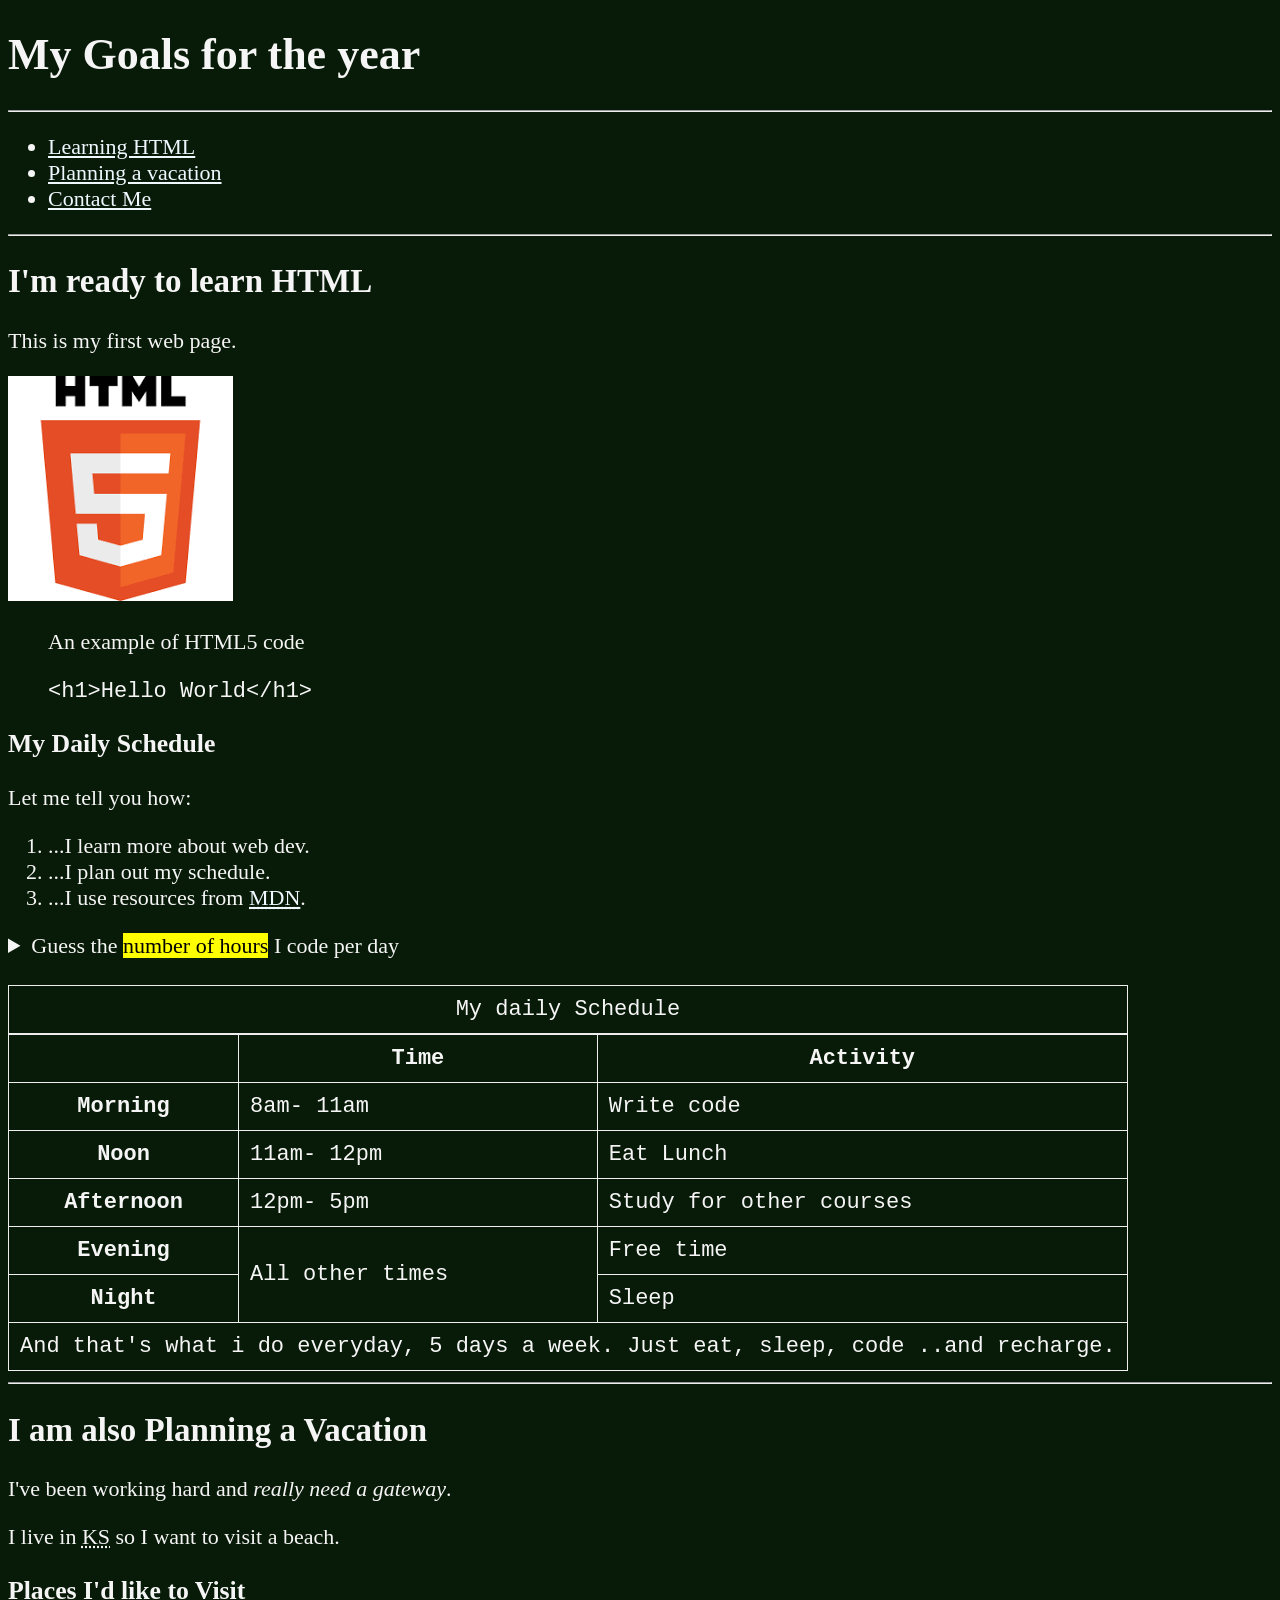
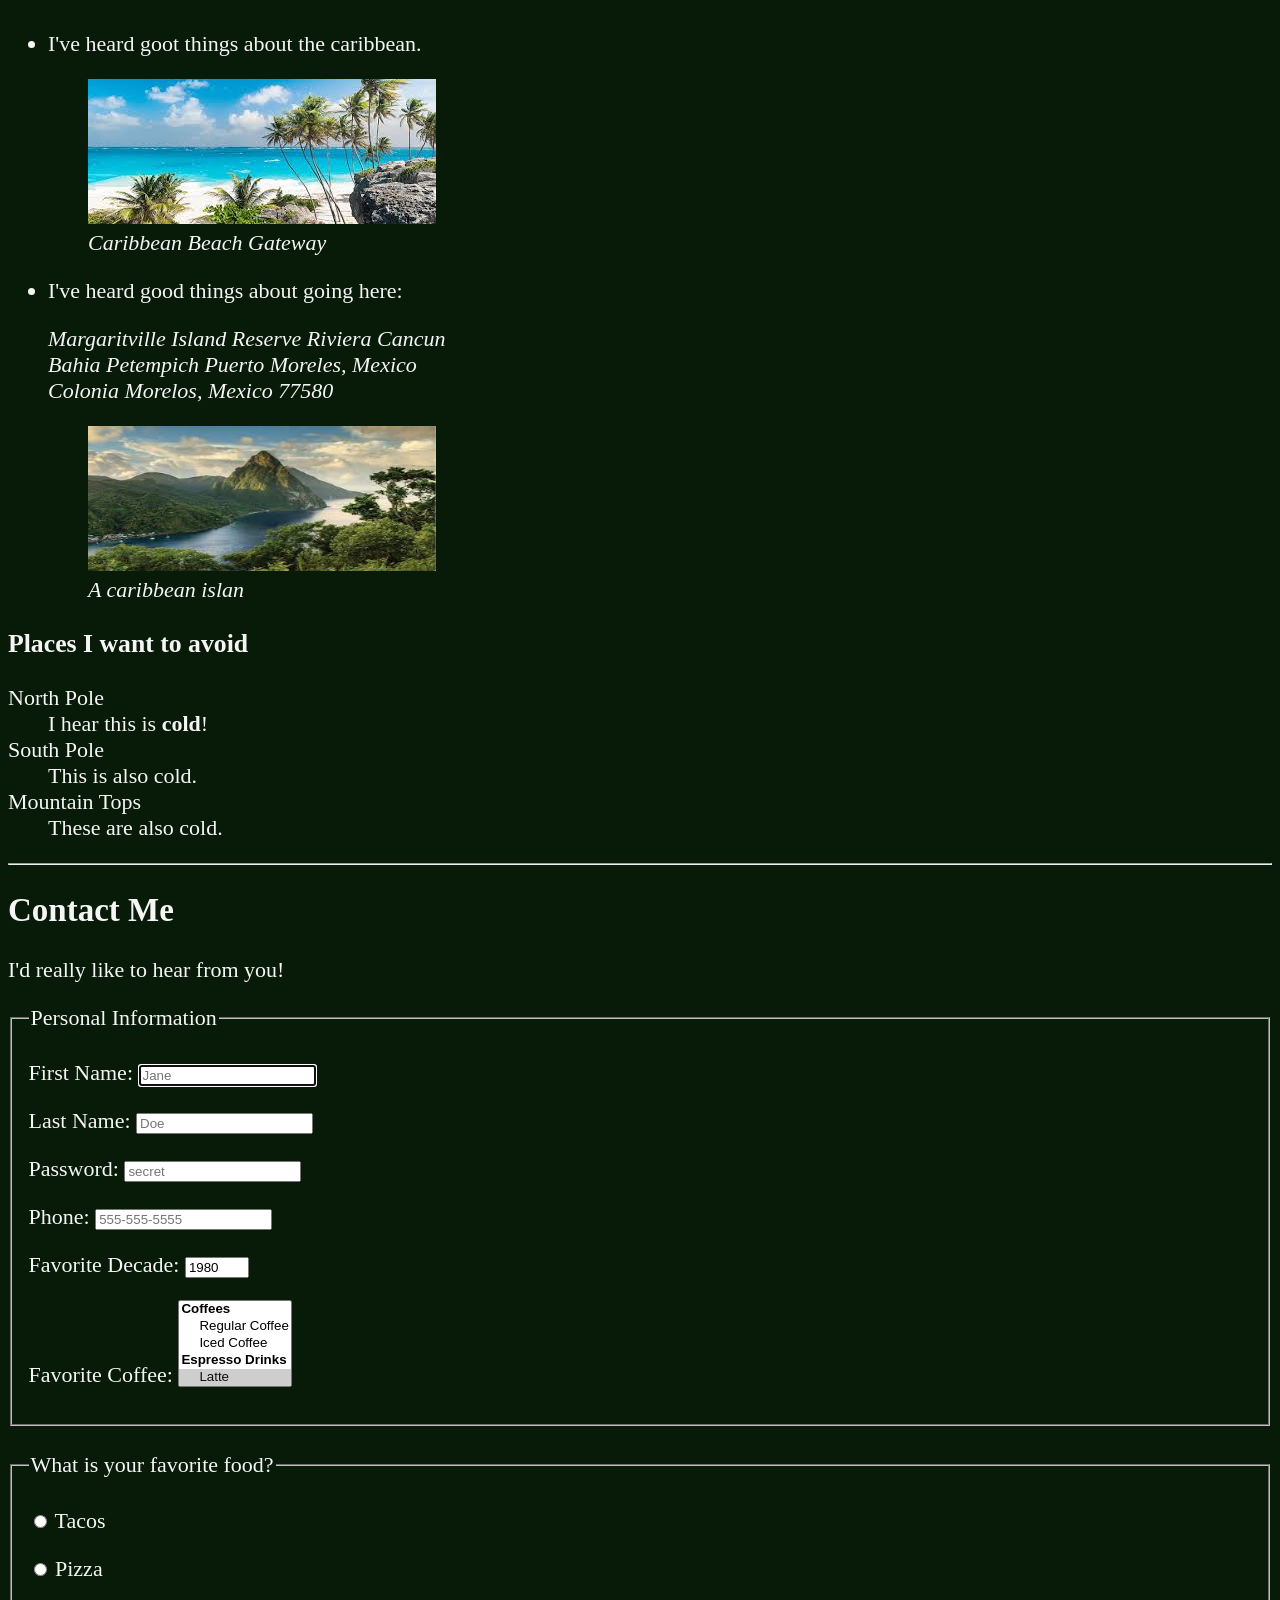
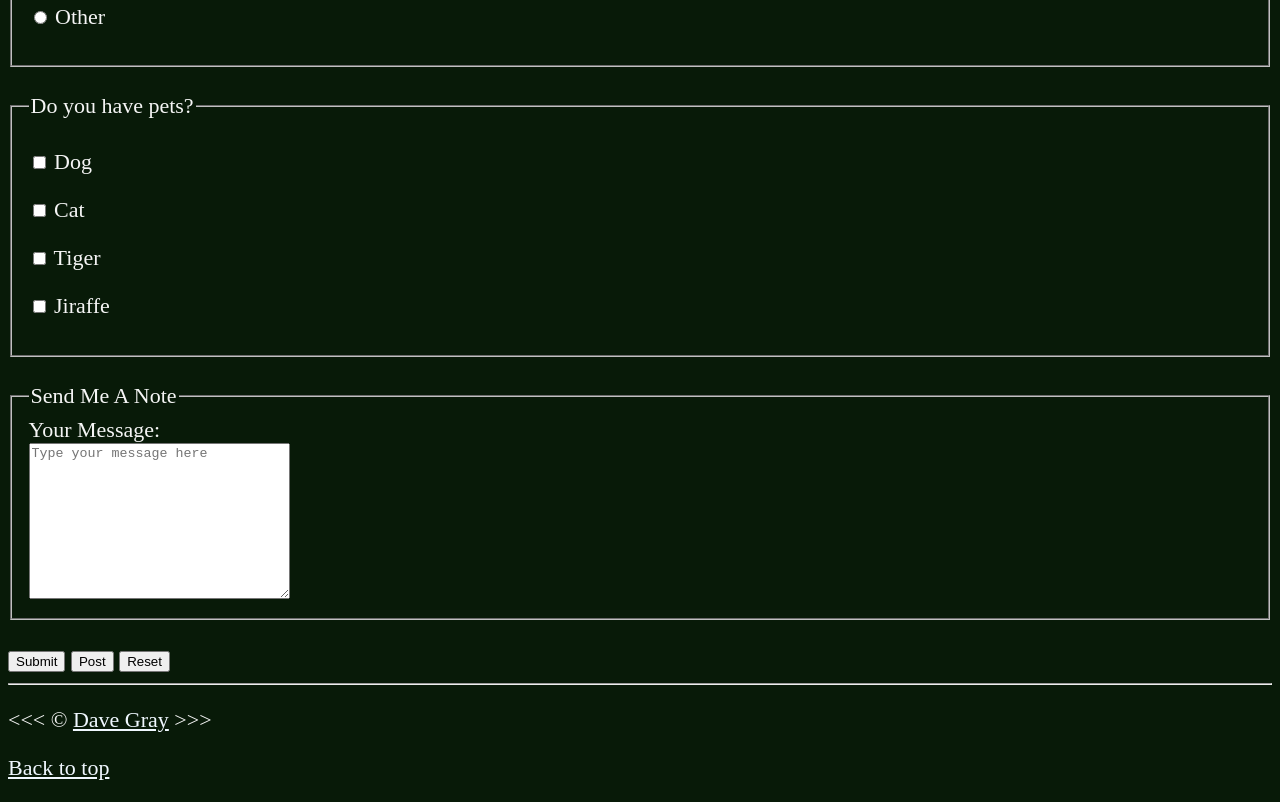
<file: Tutorials/HTML/Dave Gray/index.html>
<!DOCTYPE html>
<html lang="en">

<head>
    <meta charset="UTF-8">
    <meta name="author" content="Cosmic Nomad">
    <meta name="description" content="This page contains all things about nothing">
    <meta name="viewport" content="width=device-width, initial-scale=1.0">
    
    <title>My first web page</title>


    <link rel="icon" href="./images/frankenstein.png" type="image/x-icon">
    <link rel="stylesheet" href="./style.css">
</head>

<body>
    <header>
        <h1>My Goals for the year</h1>

        <hr>

        <nav aria-label="primary-navigation"> 
            <ul>
                <li>
                    <a href="#html">Learning HTML</a>
                </li>
                <li>
                    <a href="#vacation">Planning a vacation</a>
                </li>
                <li>
                    <a href="#contact">Contact Me</a>
                </li>
            </ul>
        </nav>
    </header>

    <hr>

    <main>
        <article id="html">
            <h2>I'm ready to learn HTML</h2>
            <p>This is my first web page.</p>
            <img src="images/html_logo.png" alt="HTML5 Logo" title="I'm learning HTML5" width="225" height="225">
            <figure>
                <figcaption>An example of HTML5 code</figcaption>
                <p>
                    <code>&lt;h1&gt;Hello World&lt;/h1&gt;</code>
                </p>
            </figure>

            <h3>My Daily Schedule</h3>
            <p>Let me tell you how: </p>
            <ol>
                <li>...I learn more about web dev.</li>
                <li>...I plan out my schedule.</li>
                <li>...I use resources from <abbr title="Mozilla Developer Network"><a href="https://developer.mozilla.org/en-US/">MDN</a></abbr>.</li>
            </ol>

            <aside>
                <details>
                    <summary>Guess the <mark>number of hours</mark> I code per day</summary>
                    <p>I start at <time datetime="08:00">8 AM</time> and I wite code for <time datetime="PT3H"> 3 hours </time> every morning.</p>
                </details>
            </aside>

            <br>

            <table>
                <caption>My daily Schedule</caption>
                
                <thead>
                    <tr>
                        <th scope="col">&nbsp;</th>
                        <th scope="col">Time</th>
                        <th scope="col">Activity</th>
                    </tr>
                </thead>

                <tbody>
                    <tr>
                        <th scope="row">Morning</th>
                        <td>
                            <time datetime="08:00">8am</time>- <time datetime="11:00">11am</time>
                        </td>
                        <td>Write code</td>
                    </tr>

                    <tr>
                        <th scope="row">Noon</th>
                        <td>
                            <time datetime="11:00">11am</time>- <time datetime="12:00">12pm</time>
                        </td>
                        <td>Eat Lunch</td>
                    </tr>

                    <tr>
                        <th scope="row">Afternoon</th>
                        <td>
                            <time datetime="12:00">12pm</time>- <time datetime="05:00">5pm</time>
                        </td>
                        <td>Study for other courses</td>
                    </tr>

                    <tr>
                        <th scope="row">Evening</th>
                        <td rowspan="2">All other times</td>
                        <td>Free time</td>
                    </tr>
                    <tr>
                        <th scope="row">Night</th>
                        <td>Sleep</td>
                    </tr>
                </tbody>

                <tfoot>
                    <tr>
                        <td colspan="3">And that's what i do everyday, 5 days a week. Just eat, sleep, code ..and recharge.</td>
                    </tr>
                </tfoot>

            </table>
        </article>

        <hr>

        <article id="vacation">
            <h2>I am also Planning a Vacation</h2>
            <p>I've been working hard and <em>really need a gateway</em>.</p>
            <p>I live in <abbr title="Kansas">KS</abbr> so I want to visit a beach.</p>

            <!-- Todo: Places to visit-->
            <h3>Places I'd like to Visit</h3>

            <ul>
                <li>
                    <p>I've heard goot things about the caribbean.</p>
                    <figure>
                        <img src="images/caribbean_beach.jpeg" alt="Caribbean Beach" title="Caribbean Beach" loading="lazy">
                        <figcaption><i>Caribbean Beach Gateway</i></figcaption>
                    </figure>
                </li>

                <li>
                    <p>I've heard good things about going here:</p>
                    <address>
                        Margaritville Island Reserve Riviera Cancun <br>
                        Bahia Petempich Puerto Moreles, Mexico <br>
                        Colonia Morelos, Mexico 77580
                    </address>
                    <figure>
                        <img src="images/caribbean_island.jpeg" alt="Caribbean island" title="It's a 5 o'clock somewhere!!" width="348" height="145" loading="lazy">
                        <figcaption><i>A caribbean islan</i></figcaption>
                    </figure>
                </li>
            </ul>
                    
            <!-- Todo: Places I want to avoid -->
            <h3>Places I want to avoid</h3>
            <dl>
                <dt>North Pole</dt>
                <dd>I hear this is <strong>cold</strong>!</dd>

                <dt>South Pole</dt>
                <dd>This is also cold.</dd>

                <dt>Mountain Tops</dt>
                <dd>These are also cold.</dd>
            </dl>
        </article>

        <hr>

        <article id="contact">
            <h2>Contact Me</h2>
            <p>I'd really like to hear from you!</p>

            <form action="https://httpbin.org/get" method="get">

                <fieldset>
                    <legend>Personal Information</legend>
                    <p>
                        <label for="firstName">First Name:</label>
                        <input type="text" name="firstName" id="firstName" placeholder="Jane" autocomplete="on" required autofocus>
                    </p>

                    <p>
                        <label for="lastName">Last Name:</label>
                        <input type="text" name="lastName" id="lastName" placeholder="Doe" autocomplete="on" required autofocus>
                    </p>

                    <p>
                        <label for="password">Password:</label>
                        <input type="password" name="password" id="password" placeholder="secret" autocomplete="on" required>
                    </p>

                    <p>
                        <label for="phone">Phone:</label>
                        <input type="tel" name="phone" id="phone" placeholder="555-555-5555" pattern="[0-9]{3}-[0-9]{3}-[0-9]{4}" required>
                    </p>

                    <p>
                        <label for="decade">Favorite Decade:</label>
                        <input type="number" name="decade" id="decade" min="1950" max="2020" step="10" value="1980">
                    </p>

                    <p>
                        <label for="coffee">Favorite Coffee:</label>
                        <select name="coffee" id="coffee" multiple size="5">
                            <optgroup label="Coffees">
                                <option value="regular coffee">Regular Coffee</option>
                                <option value="iced coffee">Iced Coffee</option>
                            </optgroup>

                            <optgroup label="Espresso Drinks">
                                <option value="latte" selected>Latte</option>
                                <option value="cappuccino">Cappuccino</option>
                                <option value="americano">Americano</option>
                            </optgroup>
                        </select>
                    </p>

                    <!-- <p>
                        <label for="coffee">Favorite Coffee:</label>
                        <input type="text" name="coffee" id="coffee" list="coffee-list">
                        <datalist id="coffee-list">
                            <option value="coffee">
                            <option value="latte">
                            <option value="espresso">
                            <option value="cortado">
                            <option value="americano">
                        </datalist>
                    </p> -->
                </fieldset>

                <br>

                <fieldset>
                    <legend>What is your favorite food?</legend>
                    <p>
                        <input type="radio" name="food" id="tacos" value="tacos">
                        <label for="tacos">Tacos</label>
                    </p>
                    <p>
                        <input type="radio" name="food" id="pizza" value="pizza">
                        <label for="pizza">Pizza</label>
                    </p>
                    <p>
                        <input type="radio" name="food" id="other" value="other">
                        <label for="other">Other</label>
                    </p>
                </fieldset>

                <br>

                <fieldset>
                    <legend>Do you have pets?</legend>
                    <p>
                        <input type="checkbox" name="pets" id="dog" value="dog">
                        <label for="dog">Dog</label>
                    </p>
                    <p>
                        <input type="checkbox" name="pets" id="cat" value="cat">
                        <label for="cat">Cat</label>
                    </p>
                    <p>
                        <input type="checkbox" name="pets" id="tiger" value="tiger">
                        <label for="tiger">Tiger</label>
                    </p>
                    <p>
                        <input type="checkbox" name="pets" id="jiraffe" value="jiraffe">
                        <label for="jiraffe">Jiraffe</label>
                    </p>
                </fieldset>

                <br>

                <fieldset>
                    <legend>Send Me A Note</legend>
                    <label for="message">Your Message:</label>
                    <br>
                    <textarea name="message" id="message" cols="30" rows="10" placeholder="Type your message here"></textarea>
                </fieldset>

                <br>

                <button type="submit">Submit</button>
                <button type="submit" formaction="https://httpbin.org/post" formmethod="post">Post</button>
                <button type="reset">Reset</button>
            </form>
        </article>
    </main>

    <hr>

    <footer>
        <p>
            &lt;&lt;&lt; &copy; <a href="about.html">Dave Gray</a> &gt;&gt;&gt;
        </p>
        <p>
            <a href="#">Back to top</a>
        </p>
    </footer>
    
</body>

</html>
</file>
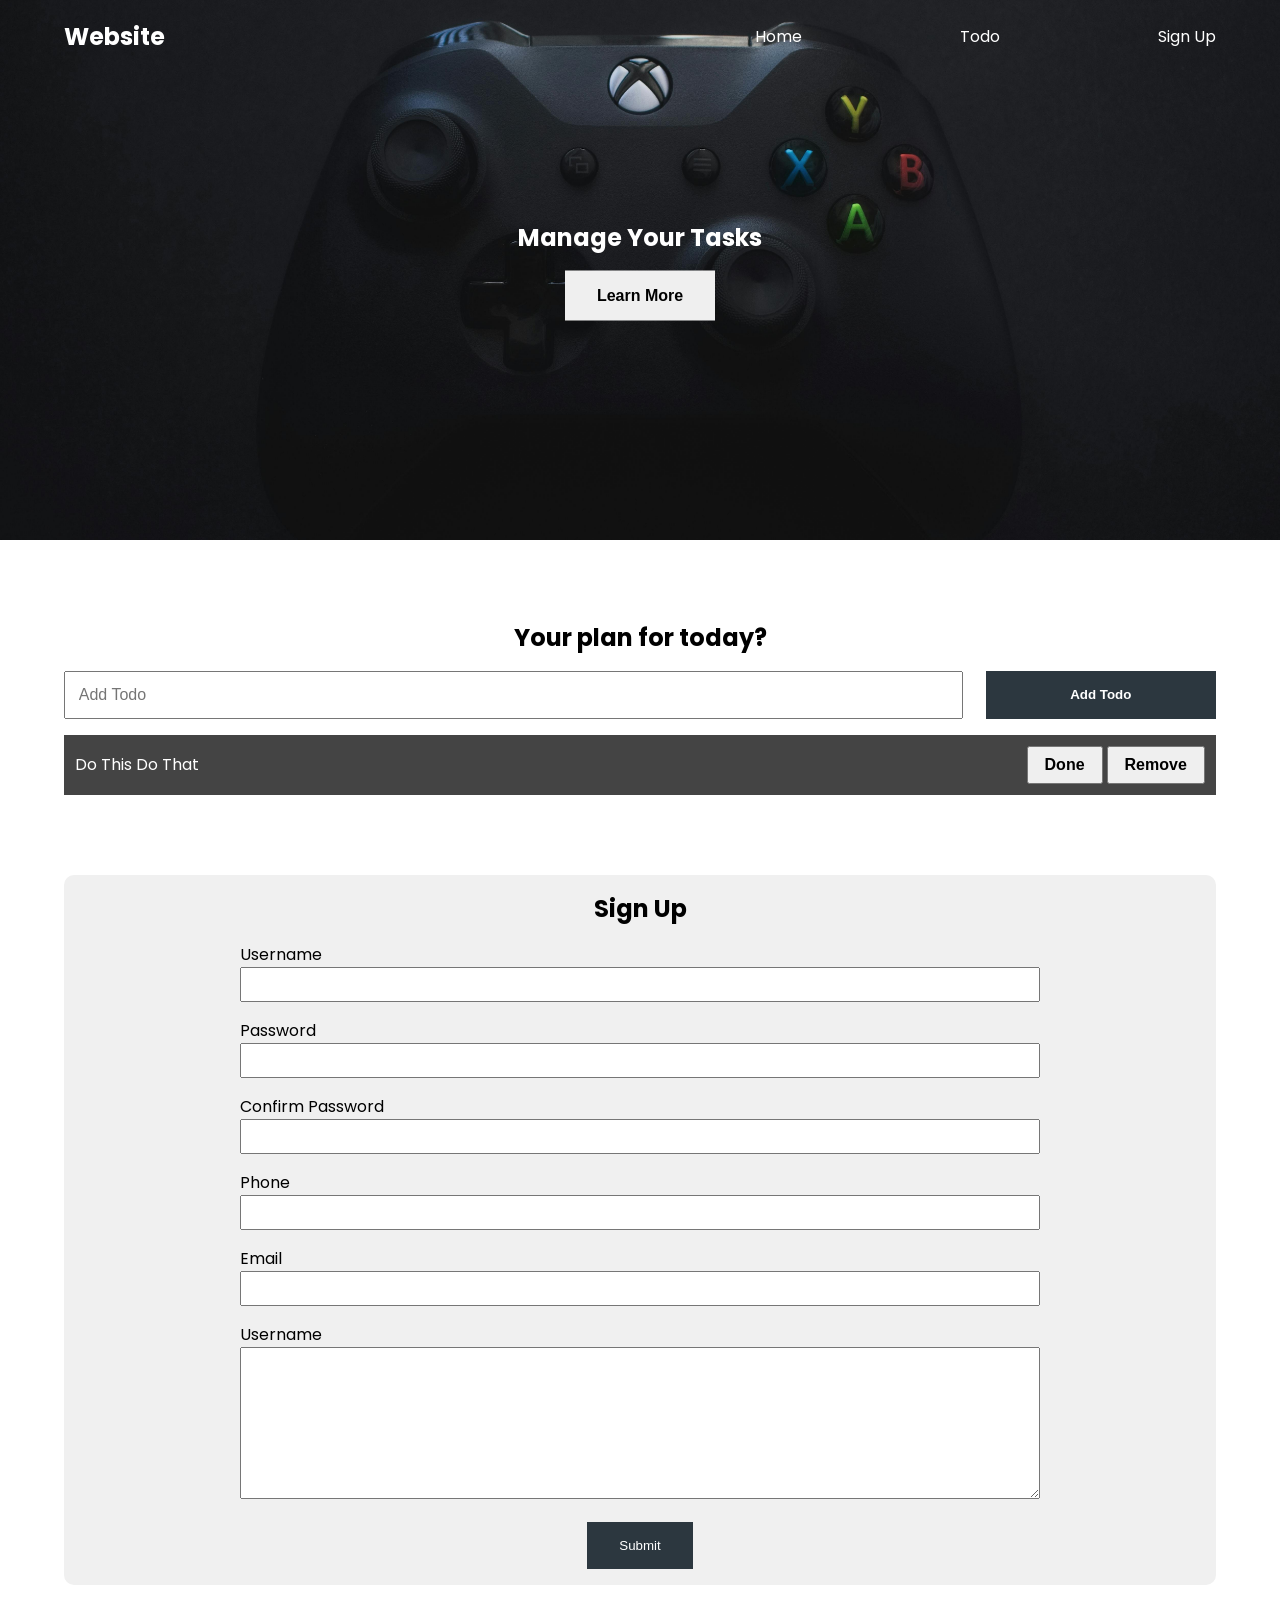
<file: Tutorials/JavaScript/Harshit Vasisth/Part-2/1_Basic_DOM/index.html>
<!DOCTYPE html>
<html lang="en">
<head>
    <meta charset="UTF-8">
    <meta name="viewport" content="width=device-width, initial-scale=1.0">

    <title>DOM - Document Object Model</title>

    <link rel="stylesheet" href="style.css">

    <script src="1_basic_DOM.js" type="module"></script>
    
</head>
<body>
    <header class="header">
        <nav class="nav container">
            <h1 class="logo">Website</h1>
            <ul class="nav-items">
                <li class="nav-item"><a href="">Home</a></li>
                <li class="nav-item"><a href="">Todo</a></li>
                <li class="nav-item"><a href="">Sign Up</a></li>
            </ul>
        </nav>

        <div class="headline">
            <h2 id="main-heading">Manage Your Tasks <span style="display: none;">hello</span></h2>
            <button class="btn btn-headline">Learn More</button>
        </div>
    </header>

    <section class="section-todo container">
        <h2>Your plan for today?</h2>
        <form action="" class="form-todo">
            <input type="text" name="" id="" placeholder="Add Todo">
            <input type="submit" value="Add Todo" class="btn">
        </form>

        <ul class="todo-list">
            <li>
                <span class="text">Do this do that</span>
                <div class="todo-buttons">
                    <button class="todo-btn done">Done</button>
                    <button class="todo-btn remove">Remove</button>
                </div>
            </li>
        </ul>
    </section>


    <section class="section-signup container">
        <h2>Sign Up</h2>
        <form action="" class="signup-form">
            <div class="form-group">
                <label for="username">Username</label>
                <input type="text" name="username" id="username">
            </div>
            <div class="form-group">
                <label for="password">Password</label>
                <input type="text" name="password" id="password">
            </div>
            <div class="form-group">
                <label for="confirmPassword">Confirm Password</label>
                <input type="text" name="confirmPassword" id="confirmPassword">
            </div>
            <div class="form-group">
                <label for="phone">Phone</label>
                <input type="text" name="phone" id="phone">
            </div>
            <div class="form-group">
                <label for="email">Email</label>
                <input type="text" name="email" id="email">
            </div>
            <div class="form-group">
                <label for="about">Username</label>
                <textarea name="about" id="about" cols="30" rows="10"></textarea>
            </div>

            <button type="submit" class="btn signup-btn">Submit</button>

        </form>
    </section>
</body>
</html>
</file>
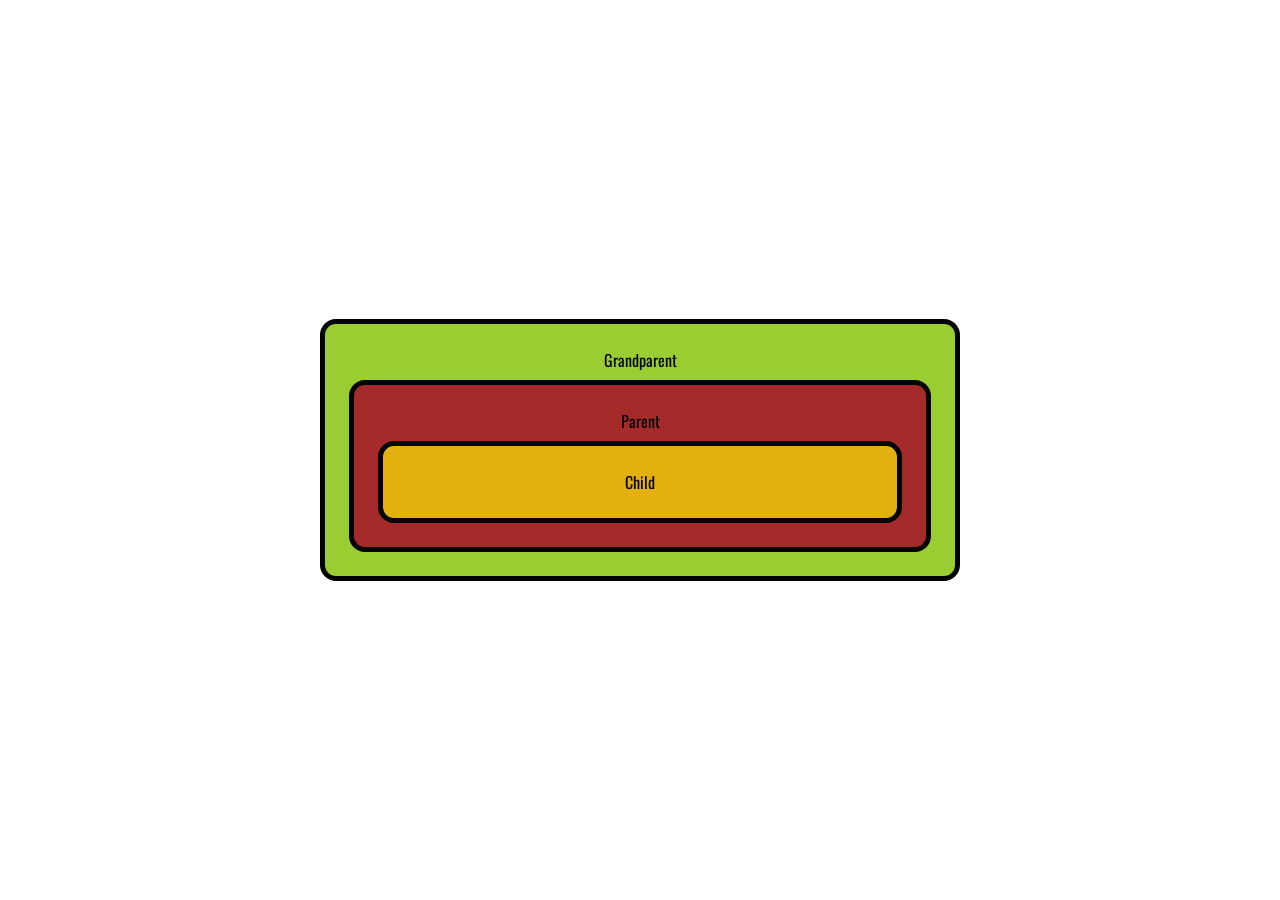
<file: Tutorials/JavaScript/Harshit Vasisth/Part-2/3_Event/index.html>
<!DOCTYPE html>
<html lang="en">
<head>
    <meta charset="UTF-8">
    <meta name="viewport" content="width=device-width, initial-scale=1.0">
    <title>Events</title>
    <link rel="stylesheet" href="style.css">
    <script type="module" src="./3_Events.js"></script>
</head>
<body>
    <!-- <div class="my-buttons">
        <button id="one">Button one</button>
        <button id="two">Button two</button>
        <button id="three">Button three</button>
    </div> -->



    <!-- Random color generator -->
    <!-- <div class="container">
        <h1>CurrentColor : <span class="current-color">rgb(255, 255, 255)</span></h1>
        <button class="btn">Change Background Color</button>
    </div> -->


    
    <!-- Event Bubbling/propagation, capturing, delegation -->
    <div class="grand-parent box">
        Grandparent
        <div class="parent box">
            Parent
            <div class="child box">
                Child
            </div>
        </div>
    </div>

</body>
</html>
</file>
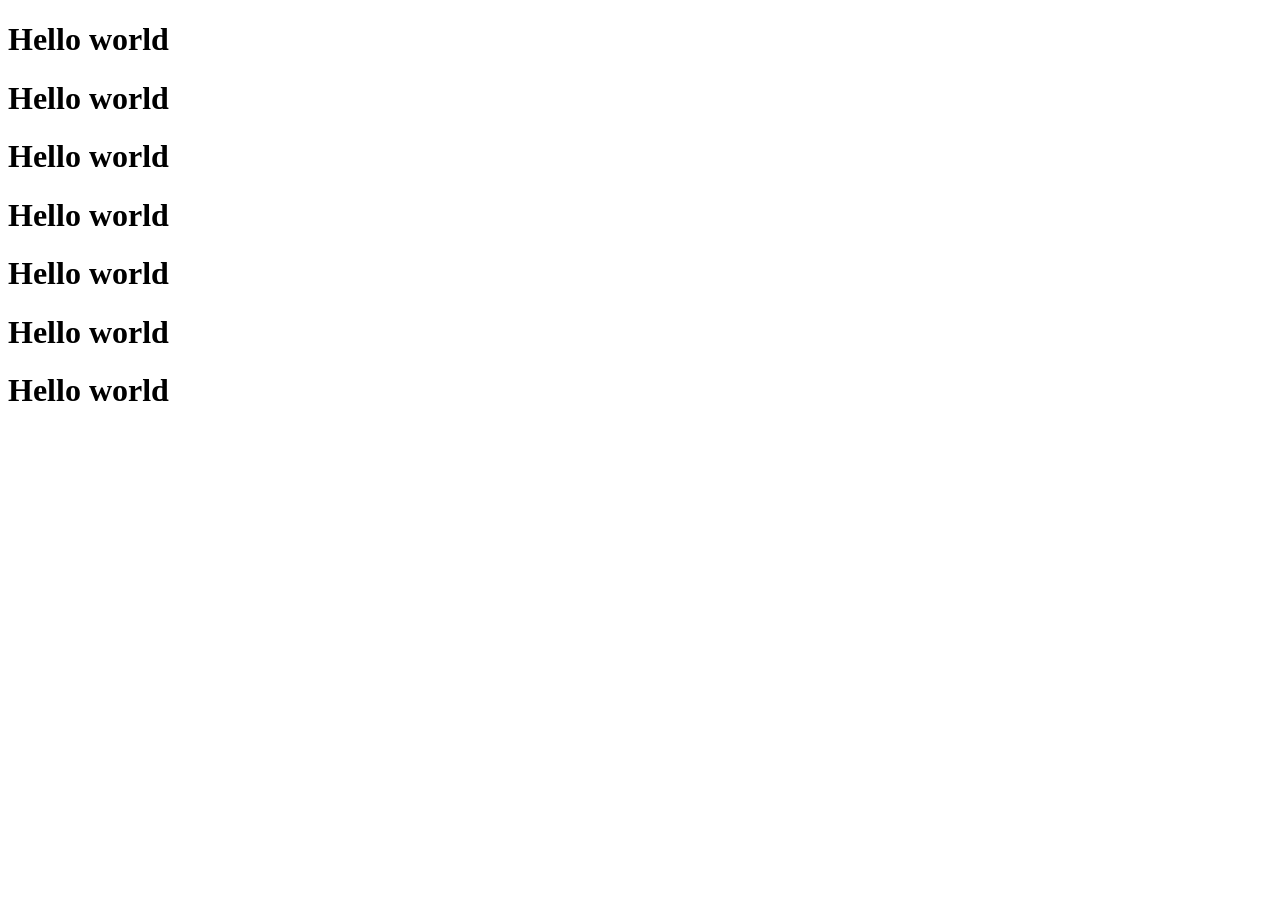
<file: Tutorials/JavaScript/Harshit Vasisth/Part-3/1_AsynchronousJS/index.html>
<!DOCTYPE html>
<html lang="en">
<head>
    <meta charset="UTF-8">
    <meta name="viewport" content="width=device-width, initial-scale=1.0">
    <title>Asynchronous JavaScript</title>

    <style>
        button{
            position: absolute;
            margin: 0 auto;
            left: 50%;
            top: 50%;
            transform: translate(-50%, -50%);
            padding: 1rem;
            cursor: pointer;
            box-shadow: 2px 3px 10px rgba(6, 110, 180, 0.3);
            color: rgb(0, 255, 106);
            background-color: slateblue;
            border: none;
            border-radius: 1rem;
            transition: 5s ease;
        }

        button:hover{
            box-shadow: 3px 5px 10px rgba(0, 0, 0, 0.8);

        }

        button:active{
            top: -2px;
        }

        
        
    </style>

    <script type="module" src="./1_AysnchronousJS.js"></script>
</head>
<body>

    <!-- clearInterval(id) example -->
    <!-- <button>stop changing</button> -->



    <!-- callback hell example -->
    <h1 class="heading1">Hello world</h1>
    <h1 class="heading2">Hello world</h1>
    <h1 class="heading3">Hello world</h1>
    <h1 class="heading4">Hello world</h1>
    <h1 class="heading5">Hello world</h1>
    <h1 class="heading6">Hello world</h1>
    <h1 class="heading7">Hello world</h1>


</body>
</html>
</file>
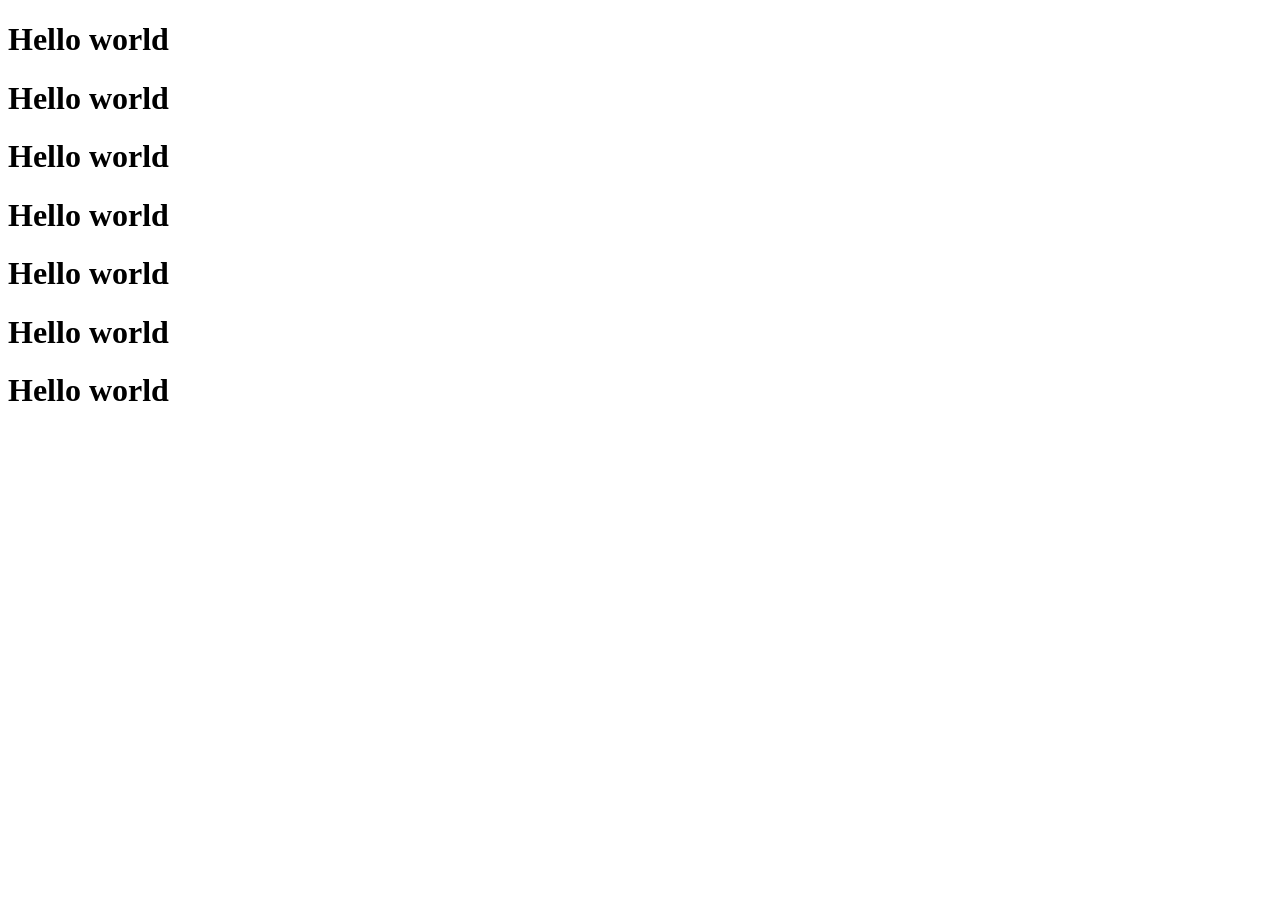
<file: Tutorials/JavaScript/Harshit Vasisth/Part-3/2_Promise/index.html>
<!DOCTYPE html>
<html lang="en">
<head>
    <meta charset="UTF-8">
    <meta name="viewport" content="width=device-width, initial-scale=1.0">
    <title>Promise</title>

    <script type="module" src="./promise.js"></script>
</head>
<body>
    <!-- callback hell using promise -->
    <h1 class="heading1">Hello world</h1>
    <h1 class="heading2">Hello world</h1>
    <h1 class="heading3">Hello world</h1>
    <h1 class="heading4">Hello world</h1>
    <h1 class="heading5">Hello world</h1>
    <h1 class="heading6">Hello world</h1>
    <h1 class="heading7">Hello world</h1>
</body>
</html>
</file>
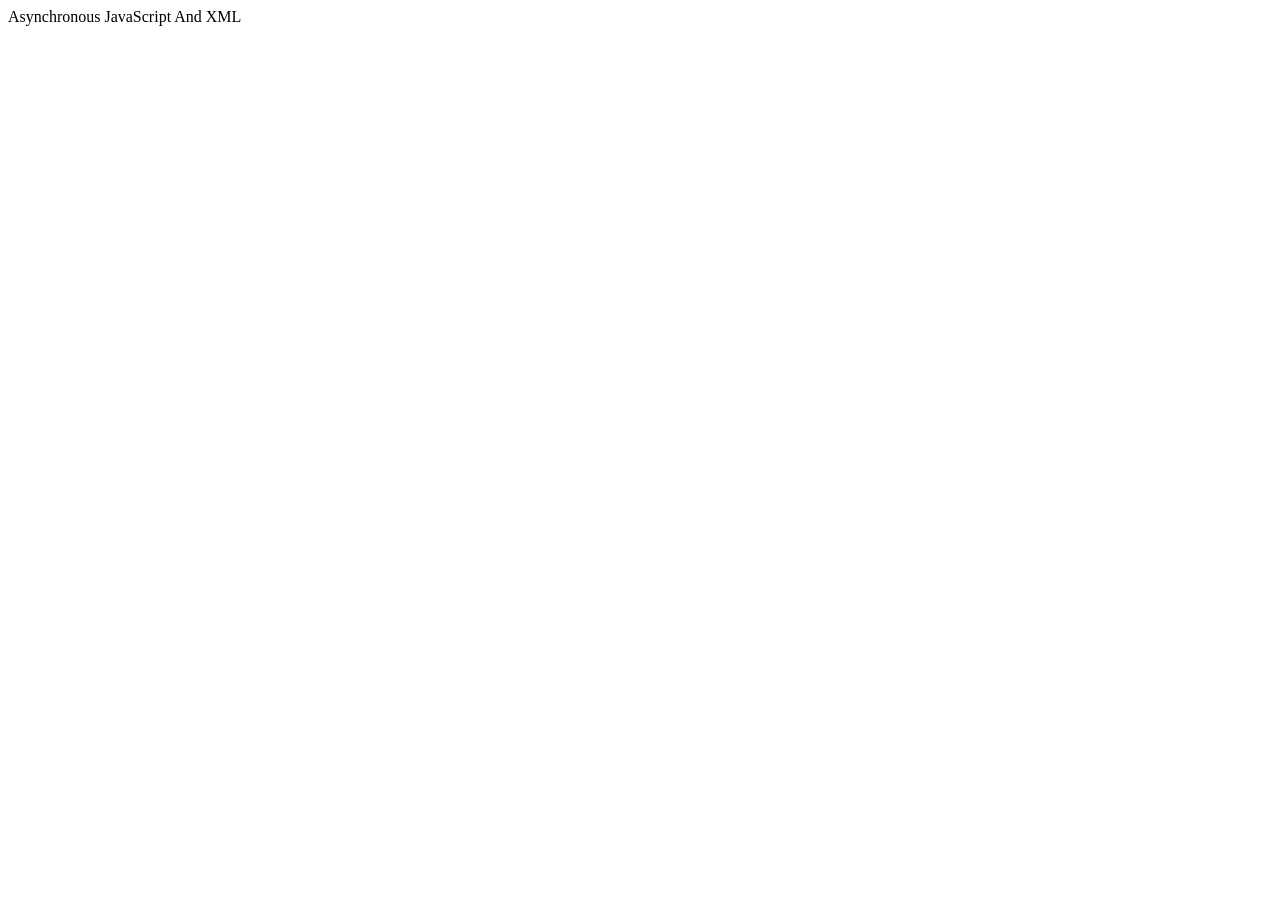
<file: Tutorials/JavaScript/Harshit Vasisth/Part-3/3_AJAX/index.html>
<!DOCTYPE html>
<html lang="en">
<head>
    <meta charset="UTF-8">
    <meta name="viewport" content="width=device-width, initial-scale=1.0">
    <title>AJAX</title>

    <script type="module" src="./AJAX.js"></script>
</head>
<body>
    Asynchronous JavaScript And XML
</body>
</html>
</file>
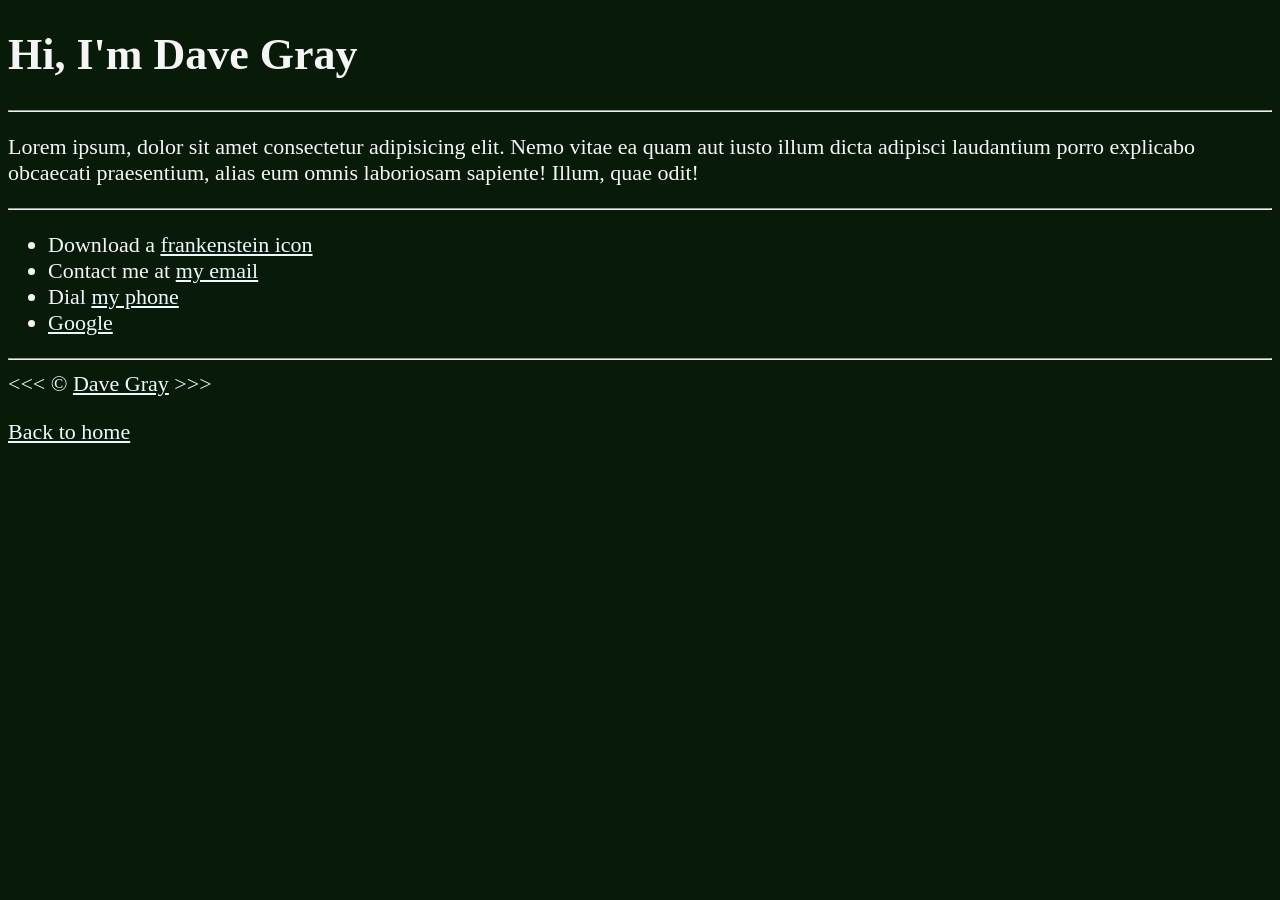
<file: Tutorials/HTML/Dave Gray/about.html>
<!DOCTYPE html>
<html lang="en">
<head>
    <meta charset="UTF-8">
    <meta name="author" content="Dave Gray">
    <meta name="description" content="Hi, I'm Dave Gray. This page is about me.">
    <meta name="viewport" content="width=device-width, initial-scale=1.0">
    
    <title>About me</title>

    <link rel="stylesheet" href="style.css">
    <link rel="icon" href="./images/frankenstein.png" type="image/x-icon">
</head>
<body>
    <h1>Hi, I'm Dave Gray</h1>

    <hr>

    <p>
        Lorem ipsum, dolor sit amet consectetur adipisicing elit. Nemo vitae ea quam aut iusto illum dicta adipisci laudantium porro explicabo obcaecati praesentium, alias eum omnis laboriosam sapiente! Illum, quae odit!
    </p>

    <hr>

    <ul>
        <li>Download a <a href="./images/frankenstein.png" download="">frankenstein icon</a></li>

        <li>
            Contact me at
            <a href="mailto:random@gmail.com">my email</a>
        </li>

        <li>
            Dial <a href="tel:+123356757">my phone</a>
        </li>

        <li>
            <a href="https://www.google.com" target="_blank">Google</a>
        </li>
    </ul>

    <hr>
    &lt;&lt;&lt; &copy; <a href="about.html" >Dave Gray</a> &gt;&gt;&gt;

    <p>
        <a href="/Test">Back to home</a>
    </p>


</body>
</html>
</file>
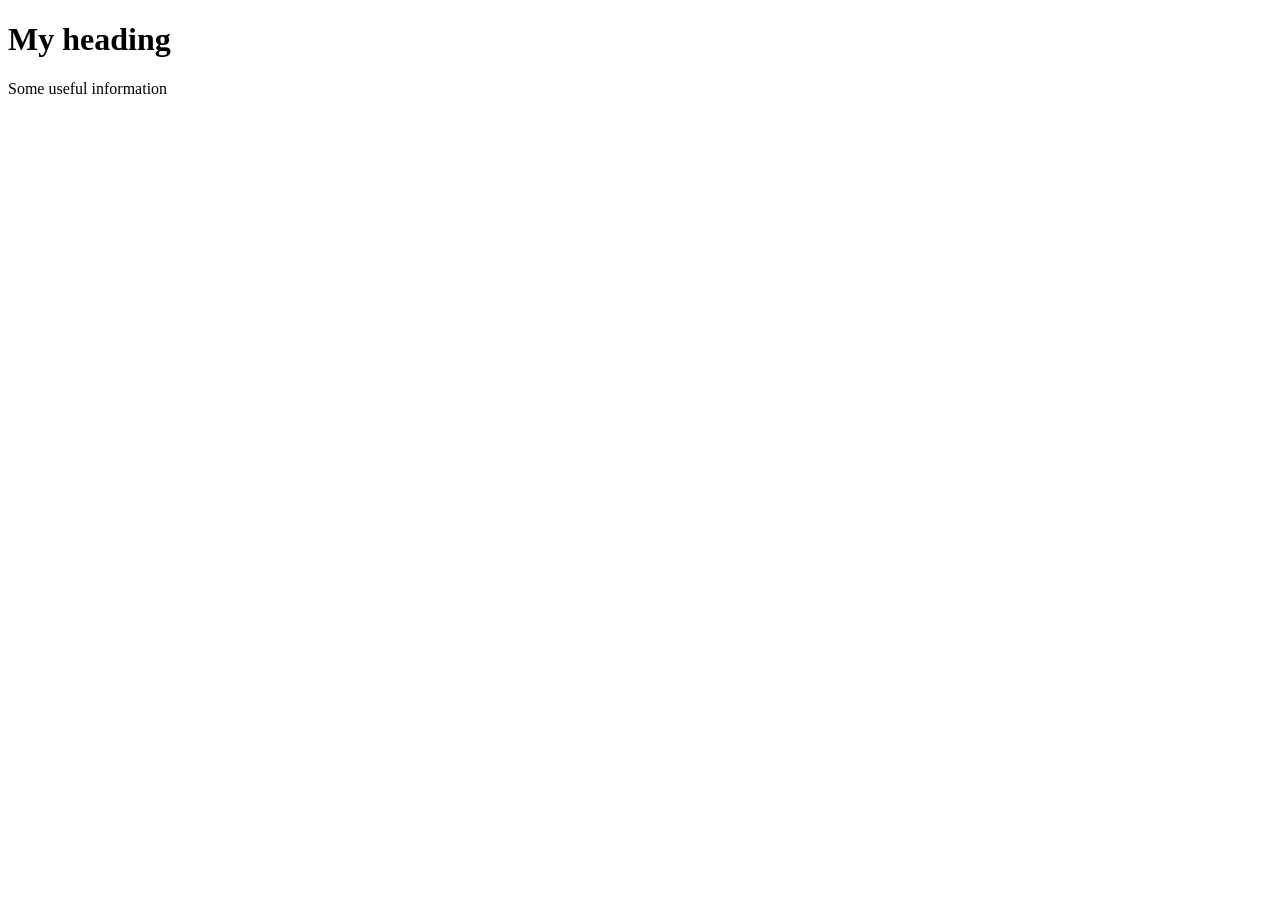
<file: Tutorials/JavaScript/Harshit Vasisth/Part-2/2_DOMtree/DOMtree.html>
<!DOCTYPE html>
<html lang="en">
<head>
    <meta charset="UTF-8">
    <meta name="viewport" content="width=device-width, initial-scale=1.0">
    <title>DOM tree</title>

    <script src="./2_DOMtree.js"></script>
    
</head>
<body>
    <div class="container">
        <h1>My heading</h1>
        <p>Some useful information</p>
    </div>
</body>
</html>
</file>
<file: Tutorials/HTML/Dave Gray/style.css>
html{
    font-size: 22px;
}

body{
    background-color: #081a08;
    color: whitesmoke;
}

a{
    color: aliceblue;
}

a:visited{
    color: lightgray;
}

a:hover{
    color: #eee;
}

table, tr, th, td, caption {
    border: 1px solid #eee;
    font-family: 'Courier New', Courier, monospace;
    border-collapse: collapse;
    padding: 0.5rem;
}
</file>
<file: Tutorials/JavaScript/Harshit Vasisth/Part-2/1_Basic_DOM/style.css>
@import url('https://fonts.googleapis.com/css2?family=Poppins:ital,wght@0,100;0,200;0,300;0,400;0,500;0,600;0,700;0,800;0,900;1,100;1,200;1,300;1,400;1,500;1,600;1,700;1,800;1,900&display=swap');

html {
  scroll-behavior: smooth;
}

*{
    box-sizing: border-box;
    padding: 0;
    margin: 0;
}

body{
    font-family: "Poppins", sans-serif;
}

a{
    text-decoration: none;
    color: white;
}

.container{
    max-width: 1200px;
    margin: auto;
    width: 90%;
}

.header{
    position: relative;
    min-height: 60vh;
    background: url("./images/bg-header.jpg");
    background-position: center;
    background-repeat: no-repeat;
    background-size: cover;
    color: white;
}

.bg-dark{
    background: #000;
    color: #eee;
}


.nav{
    min-height: 8vh;
    display: flex;
    justify-content: space-between;
    align-items: center;
}

.nav-items{
    width: 40%;
    display: flex;
    list-style-type: none;
    justify-content: space-between;
}

.headline{
    text-align: center;
    position: absolute;
    top: 50%;
    left: 50%;
    transform: translate(-50%, -50%);
}

.btn{
    display: inline-block;
    outline: none;
    border: none;
    cursor: pointer;
}

.btn-headline{
    padding: 1rem 2rem;
    font-size: 1rem;
    margin-top: 1rem;
    font-weight: 600;
}

.section-todo{
    margin-top: 5rem;
    text-align: center;
}

.form-todo{
    min-height: 5vh;
    display: flex;
    justify-content: space-between;
    margin-top: 1rem;
}

.form-todo input{
    min-height: 100%;
}

.form-todo input[type="text"]{
    width: 78%;
    padding: 0.8rem;
    font-size: 1rem;
    font-weight: 400;
}

.form-todo input[type="submit"]{
    width: 20%;
    background: rgb(44, 55, 63);
    color: white;
    font-weight: bold;
}

.todo-list li{
    padding: 0.7rem;
    background-color: #444;
    color: white;
    margin-top: 1rem;
    text-transform: capitalize;
    display: flex;
    justify-content: space-between;
    align-items: center;
}

.todo-btn{
    padding: 0.5rem 1rem;
    font-size: 1rem;
    font-weight: bold;
    cursor: pointer;
}

.section-signup{
    margin: 5rem auto;
    text-align: center;
    background-color: rgb(240, 240, 240);
    border-radius: 10px;
    padding: 1rem;
}

.signup-form{
    max-width: 800px;
    width: 95%;
    text-align: left;
    margin: auto;
}

.signup-form label{
    display: block;
}

.signup-form input{
    display: block;
    width: 100%;
    padding: 0.5rem;
}

.form-group{
    margin-top: 1rem;
}

.signup-form textarea{
    width: 100%;
}

.signup-btn{
    background-color: rgb(44, 55, 63);
    color: white;
    padding: 1rem 2rem;
    display: block;
    margin: auto;
    margin-top: 1rem;
}
</file>
<file: Tutorials/JavaScript/Harshit Vasisth/Part-2/3_Event/style.css>
@import url('https://fonts.googleapis.com/css2?family=Oswald:wght@200..700&family=Poppins:ital,wght@0,100;0,200;0,300;0,400;0,500;0,600;0,700;0,800;0,900;1,100;1,200;1,300;1,400;1,500;1,600;1,700;1,800;1,900&display=swap');


@import url('https://fonts.googleapis.com/css2?family=Bungee+Spice&family=Oswald:wght@200..700&family=Poppins:ital,wght@0,100;0,200;0,300;0,400;0,500;0,600;0,700;0,800;0,900;1,100;1,200;1,300;1,400;1,500;1,600;1,700;1,800;1,900&display=swap');



*{
    box-sizing: border-box;
    margin: 0;
    padding: 0;
}

body{
    font-family: "Oswald", sans-serif;
}

.container{
    position: absolute;
    background-color: yellow;
    width: 50%;
    margin: 0 auto;
    top: 50%;
    left: 50%;
    transform: translate(-50%, -50%);
    padding: 1.5rem;
    border-radius: 1rem;
    border: 5px solid rgb(219,225,227,0.2);
}

.container h1{
    text-align: center;
    font-size: 1.8rem;
}

.current-color{
    font-size: 2.5rem;
    font-family: "Bungee Spice", sans-serif;
}

.btn{
    background-color: #007bff;
    color: white;
    padding: 0.8rem;
    cursor: pointer;
    display: block;
    margin: 0 auto;
    margin-top: 1.5rem;
    border-radius: 1rem;
    /* border: 5px solid rgb(219,225,227,0.2); */
    border: none;
    transition: transform .15s ease, box-shadow 0.15s ease;
}

btn:active{
    transform: translateY(3px);
    box-shadow: 0 1px 0 #2d6fb3;
}

.btn:hover{
    transform: translateY(-2px);
    box-shadow: 0px 4px 8px rgba(0,0,0,0.2),
                0px 6px 20px rgba(0,0,0,0.15);
}





.box{
    position: relative;
    background-color: yellow;
    /* width: 50%; */
    padding: 1.5rem;
    border-radius: 1rem;
    border: 5px solid black;
    text-align: center;
    margin-top: 0.5rem;
}


.grand-parent{
    position: absolute;
    width: 50%;
    margin: 0 auto;
    top: 50%;
    left: 50%;
    transform: translate(-50%, -50%);
    background-color: yellowgreen;
}

.parent{
    background-color: brown;
}

.child{
    background-color: rgb(226, 177, 16);
}
</file>
